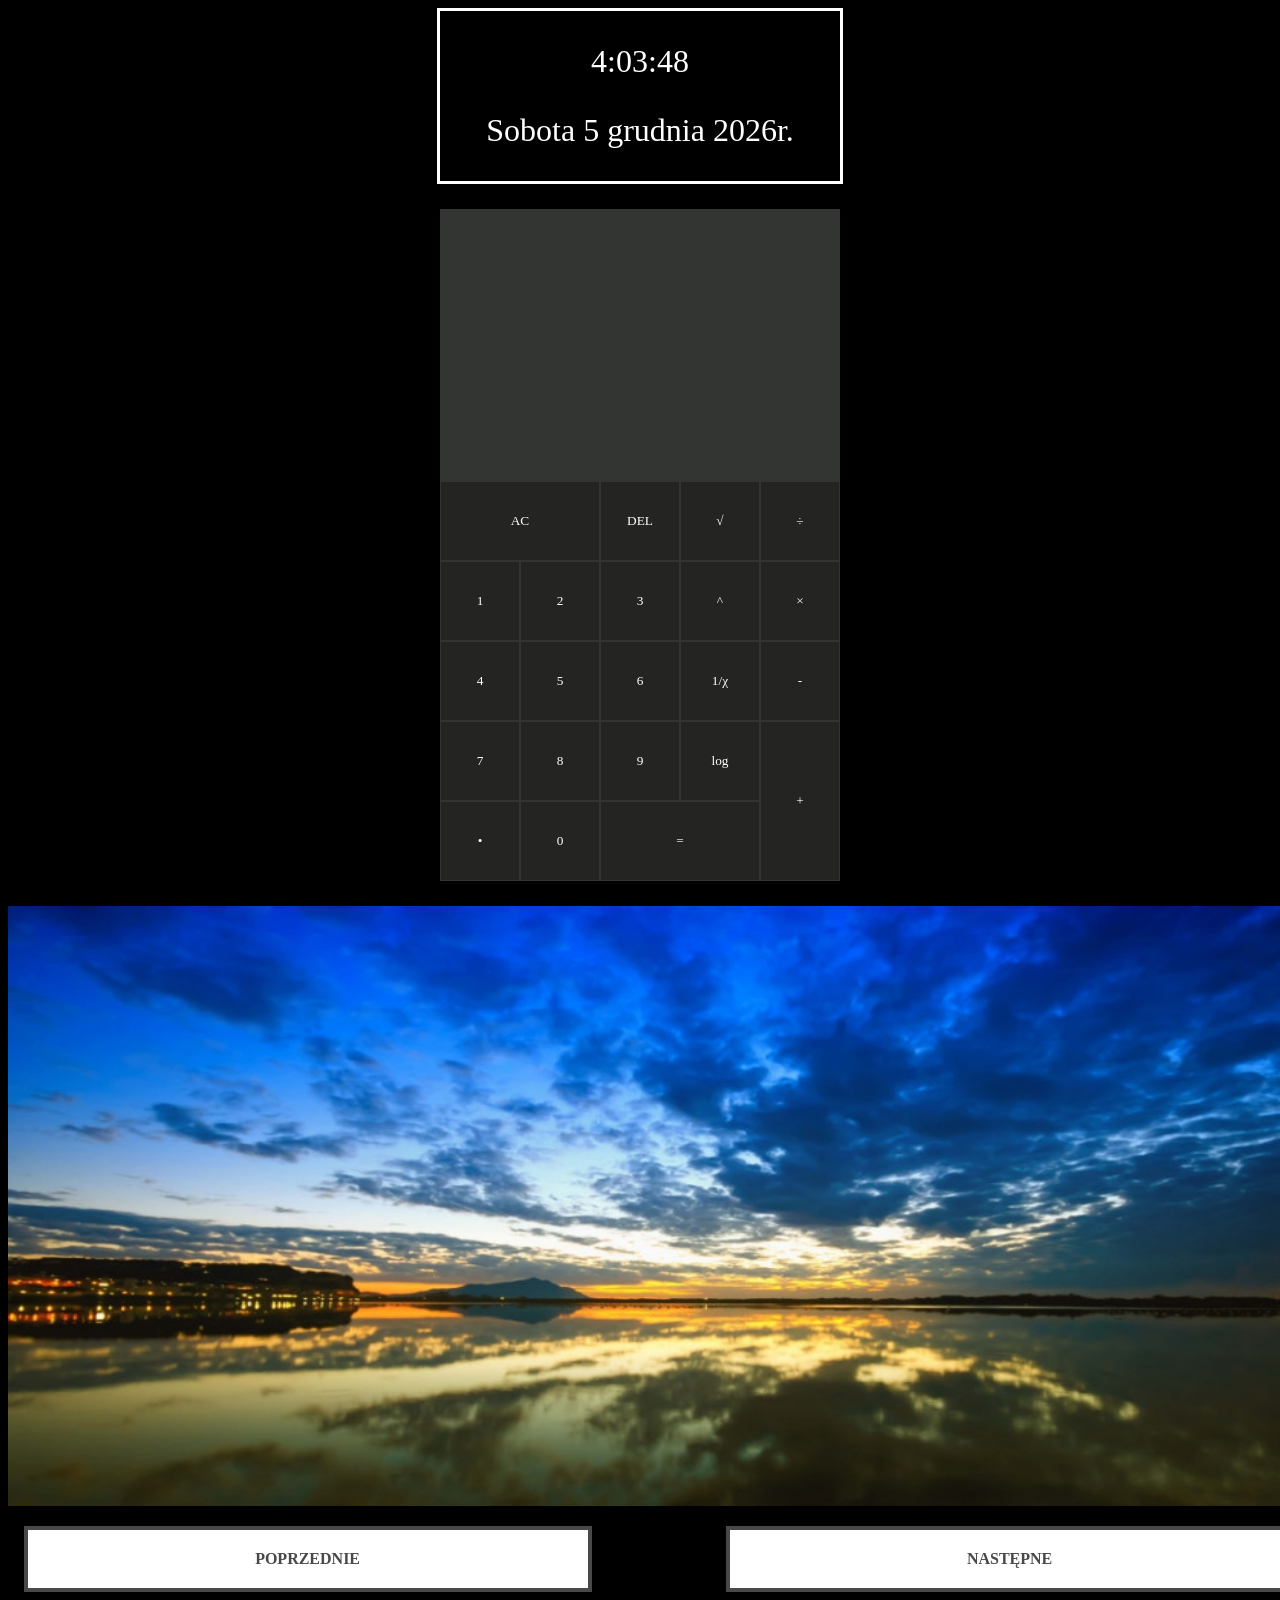
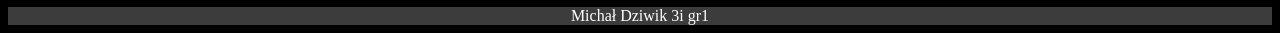
<file: index.html>
<!DOCTYPE html>
<html>
<head>
<title>Projekt Michał Dziwik 3i</title>
<link rel="stylesheet" href="style.css" type="text/css"/>
</head>

<body>
  <div id="zegar">
  <p id="zegarek" ></p>
  <p id="data"></p>
</div>

<div class="kal">
      <div class="wynik">
          <p id="wyrazenie"></p>
          <p id="wynik"></p>
       </div>
       <button class="col" onclick="acMD()">AC</button>
       <button onclick="delMD()">DEL</button>
       <button  onclick="pierwiastekMD()">√</button>
       <button  onclick="operatorMD('/')">÷</button>
       <button onclick="wpisywanieMD('1')" >1</button>
       <button onclick="wpisywanieMD('2')" >2</button>
       <button  onclick="wpisywanieMD('3')">3</button>
       <button  onclick="operatorMD('**')">^</button>
       <button  onclick="operatorMD('*')">&times </button>
       <button  onclick="wpisywanieMD('4')">4</button>
       <button  onclick="wpisywanieMD('5')">5</button>
       <button  onclick="wpisywanieMD('6')">6</button>
       <button  onclick="odwMD()">1/χ</button>
       <button  onclick="operatorMD('-')">-</button>
       <button  onclick="wpisywanieMD('7')">7</button>
       <button  onclick="wpisywanieMD('8')">8</button>
       <button  onclick="wpisywanieMD('9')">9</button>
       <button  onclick="logMD()">log</button>
       <button class="row" onclick="operatorMD('+')">+</button>
       <button onclick="dotMD()">•</button>
       <button onclick="wpisywanieMD('0')">0</button>
       <button class="col" onclick="wynikMD()">=</button>
    </div>





<script type="text/javascript">

function zegarMD() {

var data = new Date();
var godzina = data.getHours();
var min = data.getMinutes();
var sek = data.getSeconds();

document.getElementById("zegarek").innerHTML = ""+godzina+((min<10)?":0":":")+min+((sek<10)?":0":":")+sek;

setTimeout("zegarMD()", 1000);

var miesiac = data.getMonth();
var dzien_tyg = data.getDay();
var dzien = data.getDate();
var rok = data.getFullYear();

weekdays = ["Niedziela","Poniedziałek","Wtorek","Środa","Czwartek","Piątek","Sobota"];
miesiace = ["stycznia", "lutego","marca", "kwietnia","maja","czerwca","lipca","sierpnia","września","października","listopada","grudnia"];

document.getElementById("data").innerHTML = weekdays[dzien_tyg]+" "+dzien+" "+miesiace[miesiac]+" "+rok+"r.";

}
/*kalkulator*/
function acMD(){
    document.getElementById('wynik').innerHTML = " ";
    document.getElementById('wyrazenie').innerHTML = " ";
}

function delMD(){
str = document.getElementById('wynik').innerHTML;

str1 = str.substring(0, str.length - 1);
document.getElementById('wynik').innerHTML =str1;
}

function wpisywanieMD(arg){
    document.getElementById('wynik').innerHTML += arg;

}
function dotMD(){

  str = document.getElementById('wynik').innerHTML;
  if(str.includes(".")){
    window.alert("Nie możesz wpisać kolejnej kropki");
  }else{
  wpisywanieMD(".");
  }
}
function operatorMD(arg){
  str = document.getElementById('wynik').innerHTML;
  document.getElementById('wynik').innerHTML = "";
  document.getElementById('wyrazenie').innerHTML += str+arg;

}


function wynikMD(){
  x = document.getElementById('wynik').innerHTML;
  y = document.getElementById('wyrazenie').innerHTML;
  if(x == "")
  {
    x = 0;
  }
  result = eval(y+x);

  document.getElementById('wynik').innerHTML = result;
  y = document.getElementById('wyrazenie').innerHTML = "";
}

function pierwiastekMD(){
  x = eval(document.getElementById('wynik').innerHTML);
  if(x<0){
    window.alert("Nie można pierwiastkować ujemnej leczby");
    document.getElementById('wynik').innerHTML = "";
    document.getElementById('wyrazenie').innerHTML = "";
  }else{

  result = Math.sqrt(x);
  document.getElementById('wynik').innerHTML = result;
}
}
function logMD(){
    x = document.getElementById('wynik').innerHTML;
    if(eval(x) >= 0){
    result = Math.log(eval(x));
    document.getElementById('wynik').innerHTML = result;
  }else {
    window.alert("Nie można logarytmować liczy ujemnej");
    document.getElementById('wynik').innerHTML = "";
  }
}
function odwMD(){
  x = document.getElementById('wynik').innerHTML;
  result = 1 / eval(x);
  document.getElementById('wynik').innerHTML = result;
}


zegarMD();
</script>

<div id="sliderContainer">
<img id="slider" src="1.jpg" />


<div class="button_cont" align="center" id="r"><a id="bf" onclick="sliderMD(0)"class="example_c" >Poprzednie</a></div>
<div class="button_cont" align="center" id="f"><a id="br"onclick="sliderMD(1)" class="example_c" >Następne</a></div>
</div>

<script>
  var i = 0;
  listOfPhotos = ["1.jpg", "2.jpg", "3.jpg", "4.jpg"];

  function sliderMD(move){

  if(move == 1){
		if(i == 3){
	i = 0;
	changePhotoMD(i);
	}
	i +=1;
	changePhotoMD(i);

	}
	else{

	if(i == 0){
	     i = 4;
	  }
	i -= 1;
	changePhotoMD(i);
    }
  }

  function changePhotoMD(elementInList){
		document.getElementById("slider").src = listOfPhotos[elementInList];
  }

  function autoMoveMD(){

			sliderMD(1);


  }
  window.onload = autoMoveMD;
	setInterval(autoMoveMD,5000);
  </script>


  <div id="footer">Michał Dziwik 3i gr1</div>
</body>
</html>
</file>
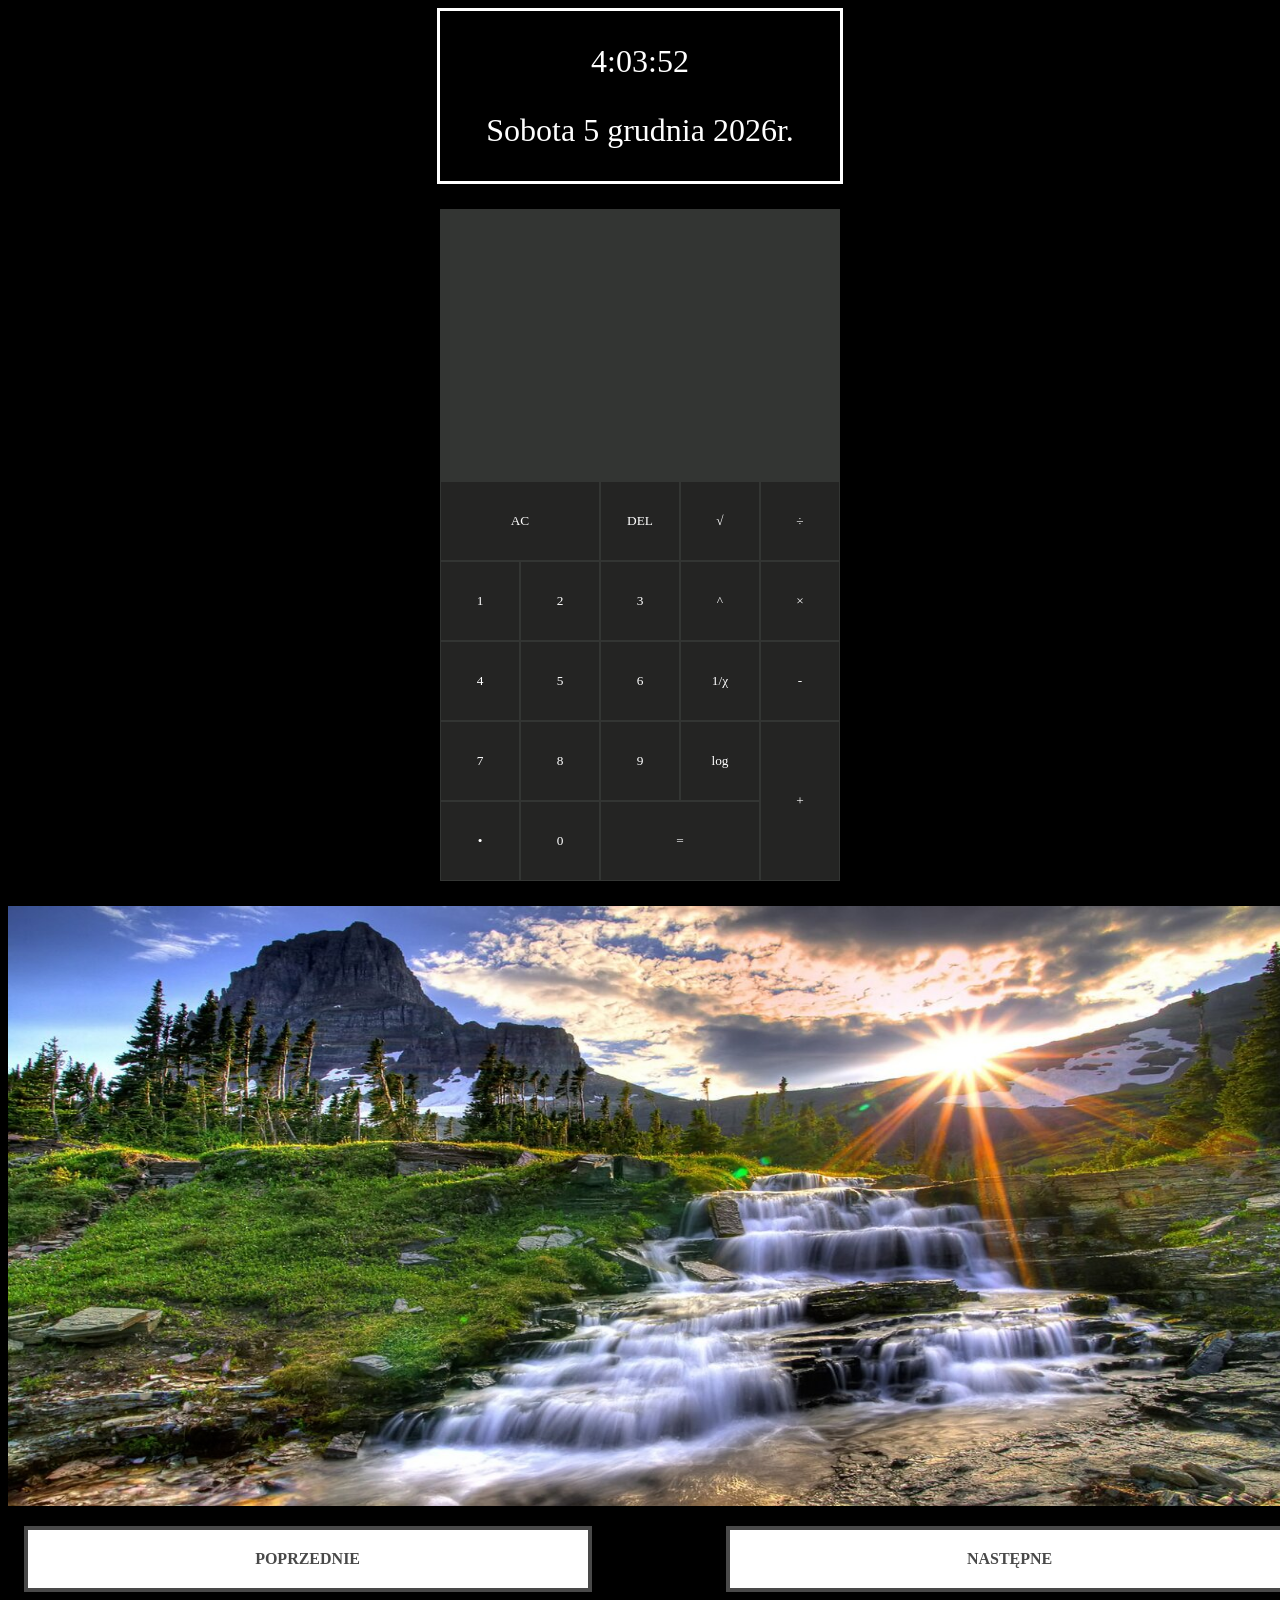
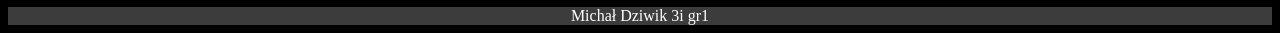
<file: x.html>
<!DOCTYPE html>
<html>
<head>
<title>Projekt Michał Dziwik 3i</title>
<link rel="stylesheet" href="style.css" type="text/css"/>
</head>

<body>
  <div id="zegar">
  <p id="zegarek" ></p>
  <p id="data"></p>
</div>

<div class="kal">
      <div class="wynik">
          <p id="wyrazenie"></p>
          <p id="wynik"></p>
       </div>
       <button class="col" onclick="acMD()">AC</button>
       <button onclick="delMD()">DEL</button>
       <button  onclick="pierwiastekMD()">√</button>
       <button  onclick="operatorMD('/')">÷</button>
       <button onclick="wpisywanieMD('1')" >1</button>
       <button onclick="wpisywanieMD('2')" >2</button>
       <button  onclick="wpisywanieMD('3')">3</button>
       <button  onclick="operatorMD('**')">^</button>
       <button  onclick="operatorMD('*')">&times </button>
       <button  onclick="wpisywanieMD('4')">4</button>
       <button  onclick="wpisywanieMD('5')">5</button>
       <button  onclick="wpisywanieMD('6')">6</button>
       <button  onclick="odwMD()">1/χ</button>
       <button  onclick="operatorMD('-')">-</button>
       <button  onclick="wpisywanieMD('7')">7</button>
       <button  onclick="wpisywanieMD('8')">8</button>
       <button  onclick="wpisywanieMD('9')">9</button>
       <button  onclick="logMD()">log</button>
       <button class="row" onclick="operatorMD('+')">+</button>
       <button onclick="dotMD()">•</button>
       <button onclick="wpisywanieMD('0')">0</button>
       <button class="col" onclick="wynikMD()">=</button>
    </div>





<script type="text/javascript">

function zegarMD() {

var data = new Date();
var godzina = data.getHours();
var min = data.getMinutes();
var sek = data.getSeconds();

document.getElementById("zegarek").innerHTML = ""+godzina+((min<10)?":0":":")+min+((sek<10)?":0":":")+sek;

setTimeout("zegarMD()", 1000);

var miesiac = data.getMonth();
var dzien_tyg = data.getDay();
var dzien = data.getDate();
var rok = data.getFullYear();

weekdays = ["Niedziela","Poniedziałek","Wtorek","Środa","Czwartek","Piątek","Sobota"];
miesiace = ["stycznia", "lutego","marca", "kwietnia","maja","czerwca","lipca","sierpnia","września","października","listopada","grudnia"];

document.getElementById("data").innerHTML = weekdays[dzien_tyg]+" "+dzien+" "+miesiace[miesiac]+" "+rok+"r.";

}
/*kalkulator*/
function acMD(){
    document.getElementById('wynik').innerHTML = " ";
    document.getElementById('wyrazenie').innerHTML = " ";
}

function delMD(){
str = document.getElementById('wynik').innerHTML;

str1 = str.substring(0, str.length - 1);
document.getElementById('wynik').innerHTML =str1;
}

function wpisywanieMD(arg){
    document.getElementById('wynik').innerHTML += arg;

}
function dotMD(){

  str = document.getElementById('wynik').innerHTML;
  if(str.includes(".")){
    window.alert("Nie możesz wpisać kolejnej kropki");
  }else{
  wpisywanieMD(".");
  }
}
function operatorMD(arg){
  str = document.getElementById('wynik').innerHTML;
  document.getElementById('wynik').innerHTML = "";
  document.getElementById('wyrazenie').innerHTML += str+arg;

}


function wynikMD(){
  x = document.getElementById('wynik').innerHTML;
  y = document.getElementById('wyrazenie').innerHTML;
  if(x == "")
  {
    x = 0;
  }
  result = eval(y+x);

  document.getElementById('wynik').innerHTML = result;
  y = document.getElementById('wyrazenie').innerHTML = "";
}

function pierwiastekMD(){
  x = eval(document.getElementById('wynik').innerHTML);
  if(x<0){
    window.alert("Nie można pierwiastkować ujemnej leczby");
    document.getElementById('wynik').innerHTML = "";
    document.getElementById('wyrazenie').innerHTML = "";
  }else{

  result = Math.sqrt(x);
  document.getElementById('wynik').innerHTML = result;
}
}
function logMD(){
    x = document.getElementById('wynik').innerHTML;
    if(eval(x) >= 0){
    result = Math.log(eval(x));
    document.getElementById('wynik').innerHTML = result;
  }else {
    window.alert("Nie można logarytmować liczy ujemnej");
    document.getElementById('wynik').innerHTML = "";
  }
}
function odwMD(){
  x = document.getElementById('wynik').innerHTML;
  result = 1 / eval(x);
  document.getElementById('wynik').innerHTML = result;
}


zegarMD();
</script>

<div id="sliderContainer">
<img id="slider" src="1.jpg" />


<div class="button_cont" align="center" id="r"><a id="bf" onclick="sliderMD(0)"class="example_c" >Poprzednie</a></div>
<div class="button_cont" align="center" id="f"><a id="br"onclick="sliderMD(1)" class="example_c" >Następne</a></div>
</div>

<script>
  var i = 0;
  listOfPhotos = ["1.jpg", "2.jpg", "3.jpg", "4.jpg"];

  function sliderMD(move){

  if(move == 1){
		if(i == 3){
	i = 0;
	changePhotoMD(i);
	}
	i +=1;
	changePhotoMD(i);

	}
	else{

	if(i == 0){
	     i = 4;
	  }
	i -= 1;
	changePhotoMD(i);
    }
  }

  function changePhotoMD(elementInList){
		document.getElementById("slider").src = listOfPhotos[elementInList];
  }

  function autoMoveMD(){

			sliderMD(1);


  }
  window.onload = autoMove;
	setInterval(autoMove,5000);
  </script>


  <div id="footer">Michał Dziwik 3i gr1</div>
</body>
</html>
</file>
<file: style.css>
*{background-color: black;
  color: white;
  font-family: Verdana;}
#zegar{
  text-align: center;
  border-color: white;
  border-style: solid;
  width: 400px;
  margin: auto;
  font-size: 200%;
}




.kal {
  margin: 25px;
  box-sizing: border-box;
  display: grid;
  justify-content: center;
  align-content: center;
  color: white;
  grid-template-columns: repeat(5, 80px);
  grid-template-rows: minmax(120px, auto) repeat(5, 80px);
}
button {
  cursor: pointer;
  border: 1px solid #333533;
  outline: none;
  background: #242423;
}
button:hover{
  background: #3C3C3C;
}
.wynik {
  grid-column: 1 / -1;
  background-color: #333533;
  display: flex;
  flex-direction: column;
  align-items: flex-end;

  padding: 20px;
  word-wrap: break-word;
  word-break: break-all;

}
#wyrazenie{
  grid-column: 1 / -1;
  background-color: #333533;
  display: flex;
  flex-direction: column;
  align-items: flex-end;
  height: 50px;
  padding: 10px;
  word-wrap: break-word;
  word-break: break-all;


}

.col{
  grid-column: span 2;
}
.row {
  grid-row: span 2;
}
#wynik{
  background-color: #333533;
  font-size: 30px;
  color: white;
  height: 70px;
}


#f, #r{
  width: 40%;

float: left;
}
img{
width: 100%;
height: 600px;}

a{
font-family: Verdana;
font-weight: bold;
}
.example_c {
color: #494949 ;
text-transform: uppercase;
text-decoration: none;
background: #ffffff;
padding: 20px;
border: 4px solid #494949 ;
display: inline-block;
transition: all 0.4s ease 0s;

}

.example_c:hover {
color: #ffffff ;
background: #3C3C3C;
border-color: #3C3C3C ;
transition: all 0.4s ease 0s;
}

#bf, #br {
width: 100%;
margin: 3%;

}
#f{
  margin-left: 14%;
}


#sliderContainer{
  margin: 0 auto;

  width: 1300px;


}
#footer{
  clear: both;
  bottom: 0px;
  text-align: center;
  background-color: #3C3C3C;
  
}
</file>
